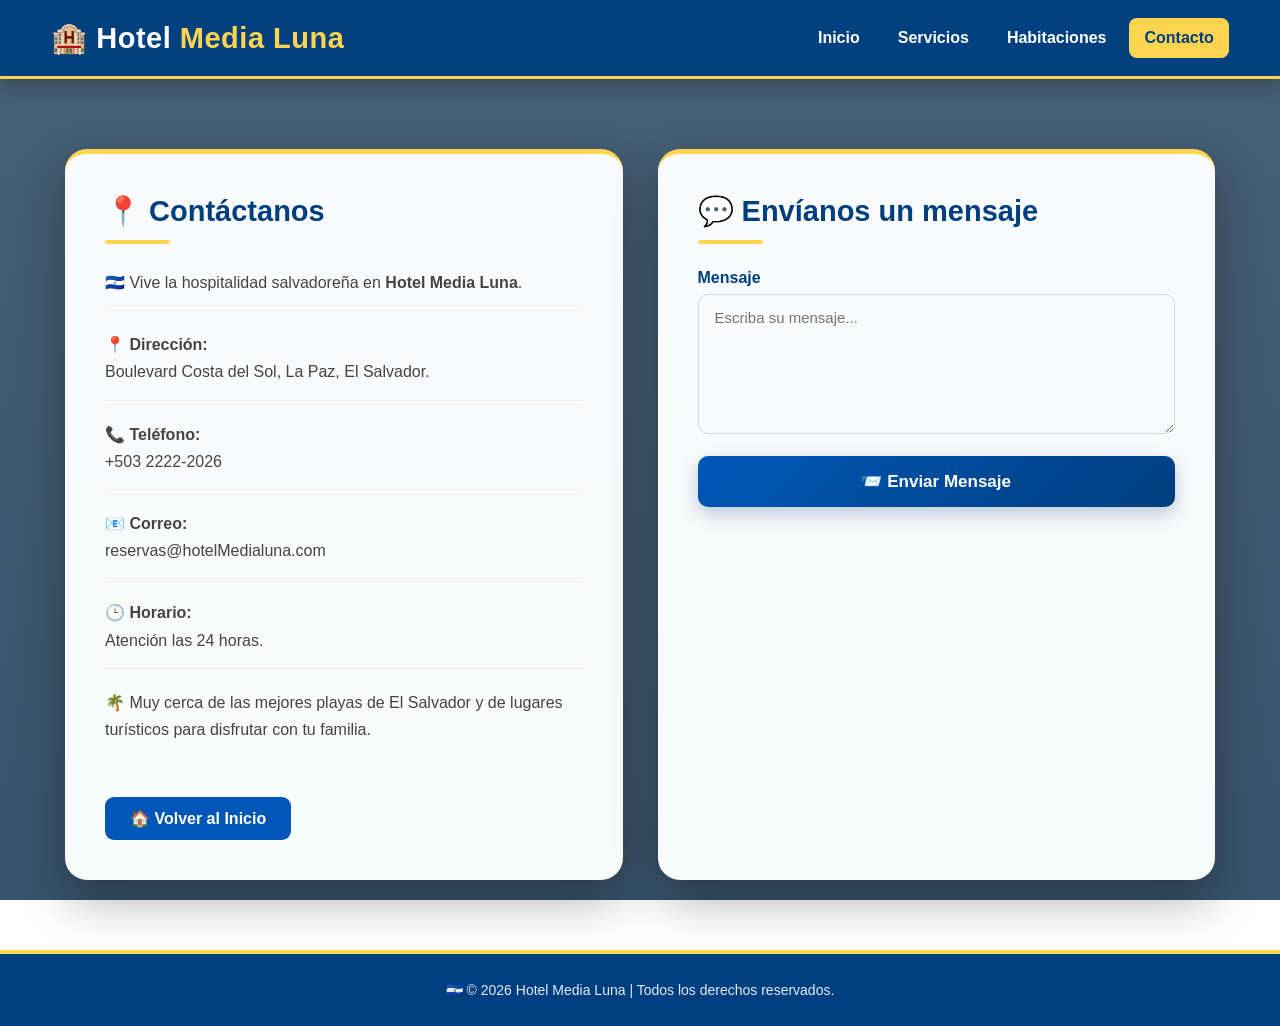
<file: contacto.html>
<!DOCTYPE html>
<html lang="es">

<head>

<meta charset="UTF-8">
<meta name="viewport" content="width=device-width, initial-scale=1.0">

<title>Contacto | Hotel Media Luna</title>

<style>


*{
    margin:0;
    padding:0;
    box-sizing:border-box;
    font-family:'Segoe UI',Arial,sans-serif;
}

html{
    scroll-behavior:smooth;
}

body{

    min-height:100vh;

    background:
    linear-gradient(
        rgba(0,35,65,.72),
        rgba(0,35,65,.78)
    ),

    url("https://images.unsplash.com/photo-1507525428034-b723cf961d3e?auto=format&fit=crop&w=1800&q=85");

    background-size:cover;
    background-position:center;
    background-attachment:fixed;

    color:#333;
}


header{

    background:rgba(0,63,127,.97);

    position:sticky;
    top:0;

    z-index:1000;

    box-shadow:
    0 5px 20px rgba(0,0,0,.25);

    border-bottom:3px solid #FFD54F;
}

nav{

    width:92%;
    max-width:1200px;

    margin:auto;

    display:flex;

    justify-content:space-between;
    align-items:center;

    padding:18px 0;
}


.logo{

    color:white;

    font-size:29px;

    font-weight:bold;

    letter-spacing:.5px;

    text-decoration:none;
}

.logo span{

    color:#FFD54F;
}


nav ul{

    display:flex;

    list-style:none;

    gap:8px;
}

nav ul li a{

    display:block;

    color:white;

    text-decoration:none;

    font-weight:600;

    padding:11px 15px;

    border-radius:8px;

    transition:.3s;
}

nav ul li a:hover{

    background:#FFD54F;

    color:#003F7F;

    transform:translateY(-2px);
}

nav ul li a.active{

    background:#FFD54F;

    color:#003F7F;
}

.contenedor{

    width:90%;

    max-width:1150px;

    margin:70px auto;

    display:grid;

    grid-template-columns:1fr 1fr;

    gap:35px;
}


.info,
.formulario{

    background:rgba(255,255,255,.97);

    border-radius:22px;

    padding:40px;

    box-shadow:
    0 20px 50px rgba(0,0,0,.30);

    border-top:5px solid #FFD54F;

    animation:aparecer .7s ease;
}


.info h2,
.formulario h2{

    color:#003F7F;

    font-size:29px;

    margin-bottom:25px;
}

.info h2::after,
.formulario h2::after{

    content:"";

    display:block;

    width:65px;

    height:4px;

    background:#FFD54F;

    margin-top:12px;

    border-radius:10px;
}


.info p{

    margin:20px 0;

    color:#444;

    font-size:16px;

    line-height:1.7;

    padding-bottom:14px;

    border-bottom:1px solid #eee;
}

.info p:last-of-type{

    border-bottom:none;
}

.formulario label{

    display:block;

    color:#003F7F;

    font-weight:bold;

    margin-top:8px;

    margin-bottom:7px;
}

input,
textarea{

    width:100%;

    padding:14px 16px;

    margin-bottom:18px;

    border-radius:10px;

    border:1px solid #d0d6dc;

    background:#f8fafc;

    font-size:15px;

    outline:none;

    transition:.3s;
}

input:focus,
textarea:focus{

    background:white;

    border-color:#0057B8;

    box-shadow:
    0 0 0 3px rgba(0,87,184,.12);
}

textarea{

    height:140px;

    resize:vertical;
}


button{

    width:100%;

    background:
    linear-gradient(
        135deg,
        #0057B8,
        #003F7F
    );

    color:white;

    border:none;

    padding:15px;

    border-radius:10px;

    font-size:17px;

    font-weight:bold;

    cursor:pointer;

    box-shadow:
    0 7px 18px rgba(0,63,127,.25);

    transition:.3s;
}

button:hover{

    background:
    linear-gradient(
        135deg,
        #FFD54F,
        #e4b72f
    );

    color:#003F7F;

    transform:translateY(-3px);
}

.inicio{

    display:inline-block;

    margin-top:20px;

    text-decoration:none;

    background:#0057B8;

    color:white;

    padding:12px 25px;

    border-radius:9px;

    font-weight:bold;

    transition:.3s;
}

.inicio:hover{

    background:#FFD54F;

    color:#003F7F;

    transform:translateY(-2px);
}

footer{

    background:#003F7F;

    color:white;

    text-align:center;

    padding:28px 20px;

    margin-top:40px;

    border-top:4px solid #FFD54F;
}

footer p{

    font-size:14px;

    opacity:.9;
}


@keyframes aparecer{

    from{

        opacity:0;

        transform:translateY(30px);
    }

    to{

        opacity:1;

        transform:translateY(0);
    }
}



@media(max-width:900px){

    .contenedor{

        grid-template-columns:1fr;

    }

    nav{

        flex-direction:column;

        gap:15px;
    }

    nav ul{

        flex-wrap:wrap;

        justify-content:center;
    }
}
 
@media(max-width:550px){

    .contenedor{

        width:92%;

        margin:40px auto;
    }

    .info,
    .formulario{

        padding:27px 22px;

        border-radius:17px;
    }

    .logo{

        font-size:24px;

        text-align:center;
    }

    nav ul{

        gap:3px;
    }

    nav ul li a{

        padding:8px 9px;

        font-size:13px;
    }

    .info h2,
    .formulario h2{

        font-size:24px;
    }
}

</style>

</head>


<body>


<header>

<nav>

<a href="index.html" class="logo">
🏨 Hotel <span>Media Luna</span>
</a>

<ul>

<li>
<a href="index.html">
Inicio
</a>
</li>

<li>
<a href="servicios.html">
Servicios
</a>
</li>

<li>
<a href="habitaciones.html">
Habitaciones
</a>
</li>

<li>
<a href="contacto.html" class="active">
Contacto
</a>
</li>

</ul>

</nav>

</header>



<div class="contenedor">


<!-- INFORMACIÓN -->

<div class="info">

<h2>📍 Contáctanos</h2>

<p>
🇸🇻 Vive la hospitalidad salvadoreña en
<strong>Hotel Media Luna</strong>.
</p>

<p>
📍 <strong>Dirección:</strong><br>
Boulevard Costa del Sol, La Paz, El Salvador.
</p>

<p>
📞 <strong>Teléfono:</strong><br>
+503 2222-2026
</p>

<p>
📧 <strong>Correo:</strong><br>
reservas@hotelMedialuna.com
</p>

<p>
🕒 <strong>Horario:</strong><br>
Atención las 24 horas.
</p>

<p>
🌴 Muy cerca de las mejores playas de El Salvador
y de lugares turísticos para disfrutar con tu familia.
</p>

<a class="inicio" href="index.html">
🏠 Volver al Inicio
</a>

</div>


<!-- FORMULARIO -->

<div class="formulario">

<h2>💬 Envíanos un mensaje</h2>

<form>

<label for="mensaje">
Mensaje
</label>

<textarea
id="mensaje"
placeholder="Escriba su mensaje..."
required></textarea>


<button type="submit">
📨 Enviar Mensaje
</button>

</form>

</div>

</div>


<footer>

<p>
🇸🇻 © 2026 Hotel Media Luna |
Todos los derechos reservados.
</p>

</footer>


</body>

</html>
</file>
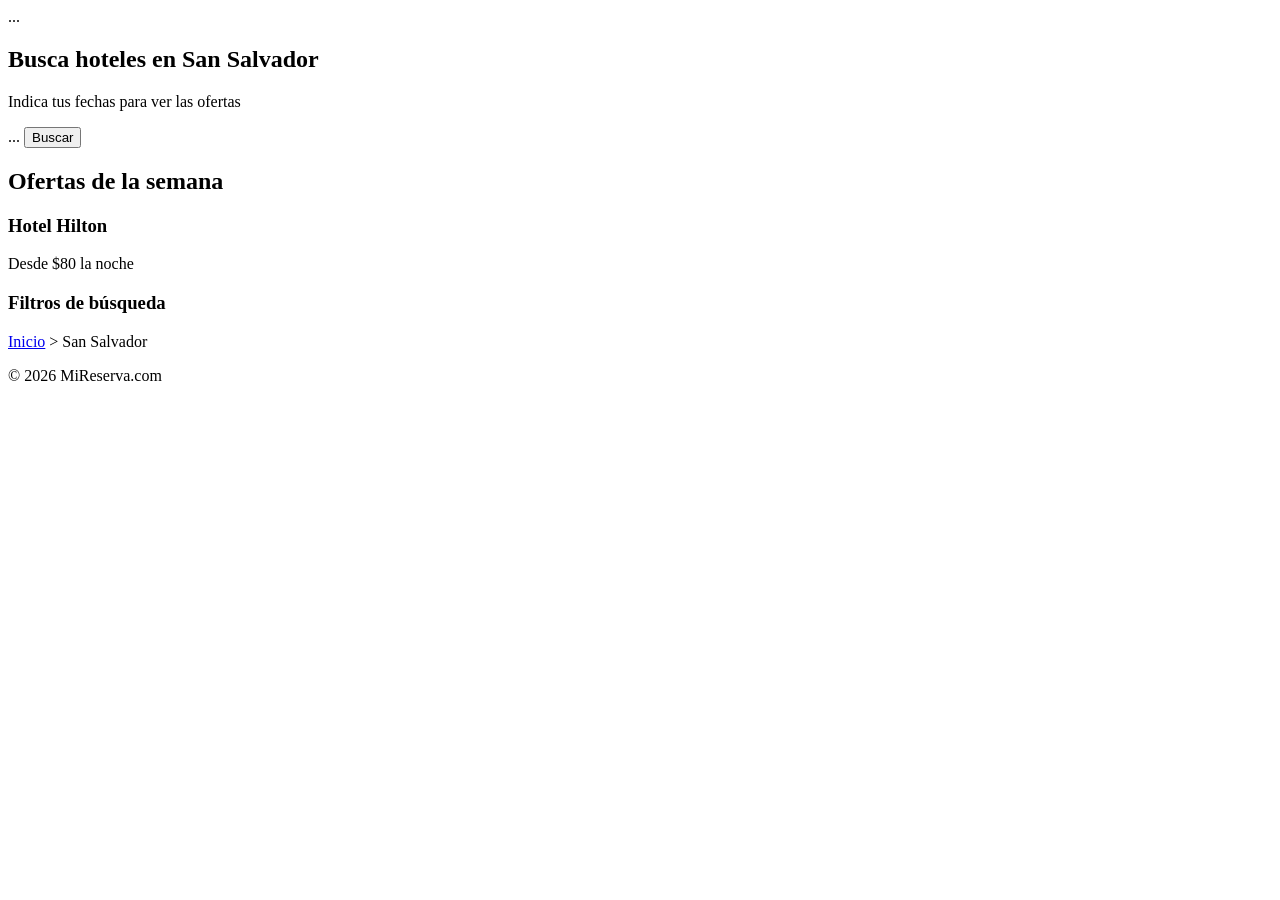
<file: Inicio.html>
<body>

    <header>  
        ...
    </header>

    <main> 
        
        <section class="hero"> 
            <div class="hero-text">
                <h2>Busca hoteles en San Salvador</h2>
                <p>Indica tus fechas para ver las ofertas</p>
            </div>
            <form class="search-box"> 
                ...
                <button type="submit" class="btn-buscar">Buscar</button>
            </form>
        </section>

        <section class="ofertas"> 
            <h2>Ofertas de la semana</h2>
            <article>
                <h3>Hotel Hilton</h3>
                <p>Desde $80 la noche</p>
            </article>
        </section>

    </main>

    <aside> 
        <h3>Filtros de búsqueda</h3>
    </aside>

    <div class="breadcrumb"> 
        <a href="Inicio.html">Inicio</a> > <span>San Salvador</span>
    </div>

    <footer>
        <p>&copy; 2026 MiReserva.com</p>
    </footer>

</body>
</file>
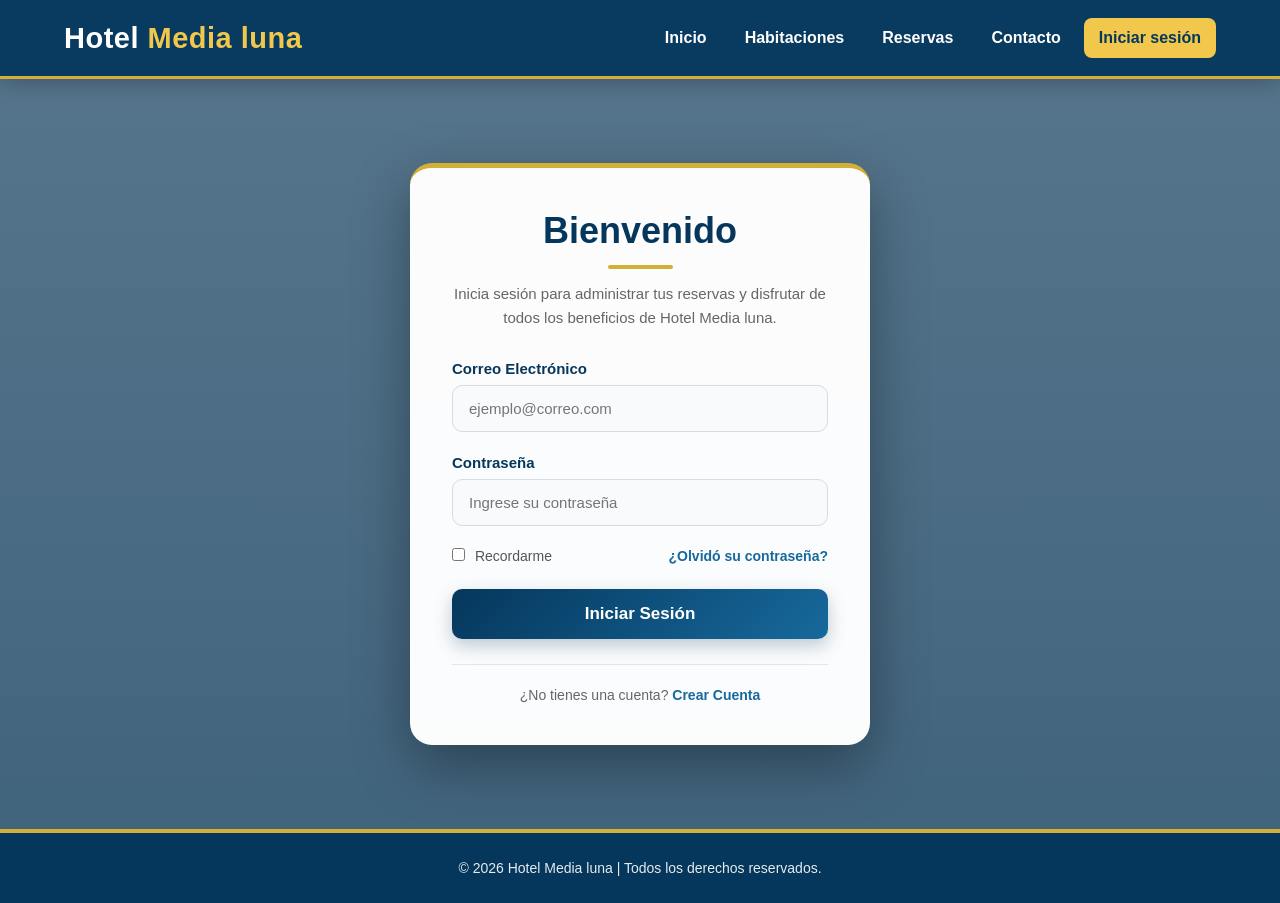
<file: login.html>
<!DOCTYPE html>
<html lang="es">

<head>

    <meta charset="UTF-8">
    <meta name="viewport" content="width=device-width, initial-scale=1.0">

    <title>Iniciar Sesión | Hotel Media luna</title>

    <style>


        * {
            margin: 0;
            padding: 0;
            box-sizing: border-box;
        }

        body {
            font-family: "Segoe UI", Arial, sans-serif;
            background: #f4f7fa;
            color: #333;
        }

        .container {
            width: 90%;
            max-width: 1200px;
            margin: auto;
        }


     

        header {
            background: rgba(5, 55, 92, 0.98);
            padding: 18px 0;

            box-shadow:
                0 5px 20px rgba(0, 0, 0, .22);

            border-bottom: 3px solid #d4af37;

            position: sticky;
            top: 0;

            z-index: 1000;
        }

        header .container {
            display: flex;
            justify-content: space-between;
            align-items: center;
        }


    
        .logo {
            color: white;
            text-decoration: none;

            font-size: 29px;
            font-weight: 700;

            letter-spacing: .5px;
        }

        .logo span {
            color: #f1c84b;
        }


        nav ul {
            display: flex;
            list-style: none;
            gap: 8px;
        }

        nav ul li a {
            display: block;

            color: white;

            text-decoration: none;

            padding: 11px 15px;

            border-radius: 8px;

            font-weight: 600;

            transition: .3s;
        }

        nav ul li a:hover {
            background: #f1c84b;
            color: #05375c;

            transform: translateY(-2px);
        }

        nav ul li a.active {
            background: #f1c84b;
            color: #05375c;
        }



        .login-page {

            min-height: calc(100vh - 150px);

            display: flex;

            justify-content: center;

            align-items: center;

            padding: 70px 20px;

            background:
                linear-gradient(
                    rgba(3, 49, 82, .65),
                    rgba(3, 49, 82, .75)
                ),
                url("https://i.pinimg.com/1200x/6e/16/db/6e16db2add718165828197650335205b.jpg");

            background-size: cover;

            background-position: center;

            background-attachment: fixed;
        }


        .login-card {

            width: 100%;

            max-width: 460px;

            background: rgba(255, 255, 255, .98);

            padding: 42px;

            border-radius: 22px;

            box-shadow:
                0 20px 55px rgba(0, 0, 0, .35);

            border-top: 5px solid #d4af37;

            animation: aparecer .7s ease;
        }


        .login-card h1 {

            text-align: center;

            color: #05375c;

            font-size: 36px;

            margin-bottom: 12px;
        }

        .login-card h1::after {

            content: "";

            display: block;

            width: 65px;

            height: 4px;

            background: #d4af37;

            margin: 13px auto;

            border-radius: 10px;
        }

        .login-card > p {

            text-align: center;

            color: #666;

            line-height: 1.6;

            font-size: 15px;

            margin-bottom: 30px;
        }



        .input-group {

            margin-bottom: 22px;
        }

        .input-group label {

            display: block;

            color: #05375c;

            font-weight: 700;

            margin-bottom: 8px;

            font-size: 15px;
        }

        .input-group input {

            width: 100%;

            padding: 14px 16px;

            border: 1px solid #d6dce2;

            border-radius: 10px;

            background: #f8fafc;

            font-size: 15px;

            outline: none;

            transition: .3s;
        }

        .input-group input:focus {

            background: white;

            border-color: #17699c;

            box-shadow:
                0 0 0 3px rgba(23, 105, 156, .12);
        }


        .remember {

            display: flex;

            justify-content: space-between;

            align-items: center;

            margin: 5px 0 25px;

            font-size: 14px;
        }

        .remember label {

            color: #555;

            cursor: pointer;
        }

        .remember input {

            margin-right: 6px;

            accent-color: #05375c;
        }

        .remember a {

            color: #17699c;

            text-decoration: none;

            font-weight: 600;
        }

        .remember a:hover {

            color: #d09f20;

            text-decoration: underline;
        }

        .btn {

            width: 100%;

            padding: 15px;

            border: none;

            border-radius: 10px;

            background:
                linear-gradient(
                    135deg,
                    #05375c,
                    #17699c
                );

            color: white;

            font-size: 17px;

            font-weight: 700;

            cursor: pointer;

            box-shadow:
                0 7px 18px rgba(5, 55, 92, .25);

            transition: .3s;
        }

        .btn:hover {

            background:
                linear-gradient(
                    135deg,
                    #d4af37,
                    #b68a18
                );

            transform: translateY(-3px);

            box-shadow:
                0 10px 25px rgba(180, 138, 24, .3);
        }


        .register {

            text-align: center;

            margin-top: 25px;

            padding-top: 22px;

            border-top: 1px solid #e5e5e5;
        }

        .register p {

            color: #666;

            font-size: 14px;
        }

        .register a {

            color: #17699c;

            text-decoration: none;

            font-weight: 700;
        }

        .register a:hover {

            color: #d09f20;

            text-decoration: underline;
        }


        footer {

            background: #05375c;

            color: white;

            text-align: center;

            padding: 27px 0;

            border-top: 4px solid #d4af37;
        }

        footer p {

            font-size: 14px;

            opacity: .9;
        }



        @keyframes aparecer {

            from {

                opacity: 0;

                transform: translateY(30px);
            }

            to {

                opacity: 1;

                transform: translateY(0);
            }

        }


        /* =========================
           RESPONSIVE
        ========================== */

        @media (max-width: 850px) {

            header .container {

                flex-direction: column;

                gap: 15px;
            }

            nav ul {

                flex-wrap: wrap;

                justify-content: center;
            }

        }

        @media (max-width: 500px) {

            .login-page {

                padding: 45px 15px;
            }

            .login-card {

                padding: 30px 22px;

                border-radius: 17px;
            }

            .login-card h1 {

                font-size: 30px;
            }

            .logo {

                font-size: 24px;
            }

            nav ul {

                gap: 3px;
            }

            nav ul li a {

                padding: 8px 9px;

                font-size: 13px;
            }

            .remember {

                flex-direction: column;

                gap: 12px;

                align-items: flex-start;
            }

        }

    </style>

</head>


<body>


    <header>

        <div class="container">

            <a href="index.html" class="logo">
                Hotel <span>Media luna</span>
            </a>


            <nav>

                <ul>

                    <li>
                        <a href="index.html">
                            Inicio
                        </a>
                    </li>

                    <li>
                        <a href="habitaciones.html">
                            Habitaciones
                        </a>
                    </li>

                    <li>
                        <a href="reservas.html">
                            Reservas
                        </a>
                    </li>

                    <li>
                        <a href="contacto.html">
                            Contacto
                        </a>
                    </li>

                    <li>
                        <a href="login.html" class="active">
                            Iniciar sesión
                        </a>
                    </li>

                </ul>

            </nav>

        </div>

    </header>


    <main class="login-page">

        <section class="login-container">

            <div class="login-card">

                <h1>Bienvenido</h1>

                <p>
                    Inicia sesión para administrar tus reservas y disfrutar
                    de todos los beneficios de Hotel Media luna.
                </p>



                <form id="loginForm">


                    <!-- CORREO -->

                    <div class="input-group">

                        <label for="correo">
                            Correo Electrónico
                        </label>

                        <input
                            type="email"
                            id="correo"
                            name="correo"
                            placeholder="ejemplo@correo.com"
                            required>

                    </div>


                    <!-- CONTRASEÑA -->

                    <div class="input-group">

                        <label for="password">
                            Contraseña
                        </label>

                        <input
                            type="password"
                            id="password"
                            name="password"
                            placeholder="Ingrese su contraseña"
                            minlength="8"
                            required>

                    </div>


                    <!-- RECORDAR -->

                    <div class="remember">

                        <label>

                            <input
                                type="checkbox"
                                id="recordarme">

                            Recordarme

                        </label>


                        <a href="#">
                            ¿Olvidó su contraseña?
                        </a>

                    </div>


                    <!-- BOTÓN -->

                    <button
                        type="submit"
                        class="btn">

                        Iniciar Sesión

                    </button>


                </form>


                <div class="register">

                    <p>

                        ¿No tienes una cuenta?

                        <a href="inicio.html">
                            Crear Cuenta
                        </a>

                    </p>

                </div>


            </div>

        </section>

    </main>


    <footer>

        <div class="container">

            <p>
                © 2026 Hotel Media luna |
                Todos los derechos reservados.
            </p>

        </div>

    </footer>


    <script>

        document
            .getElementById("loginForm")
            .addEventListener("submit", function(event) {

                // Evita que el formulario recargue la página
                event.preventDefault();

                // Redirige directamente a index.html
                window.location.href = "index.html";

            });

    </script>


</body>

</html>
</file>
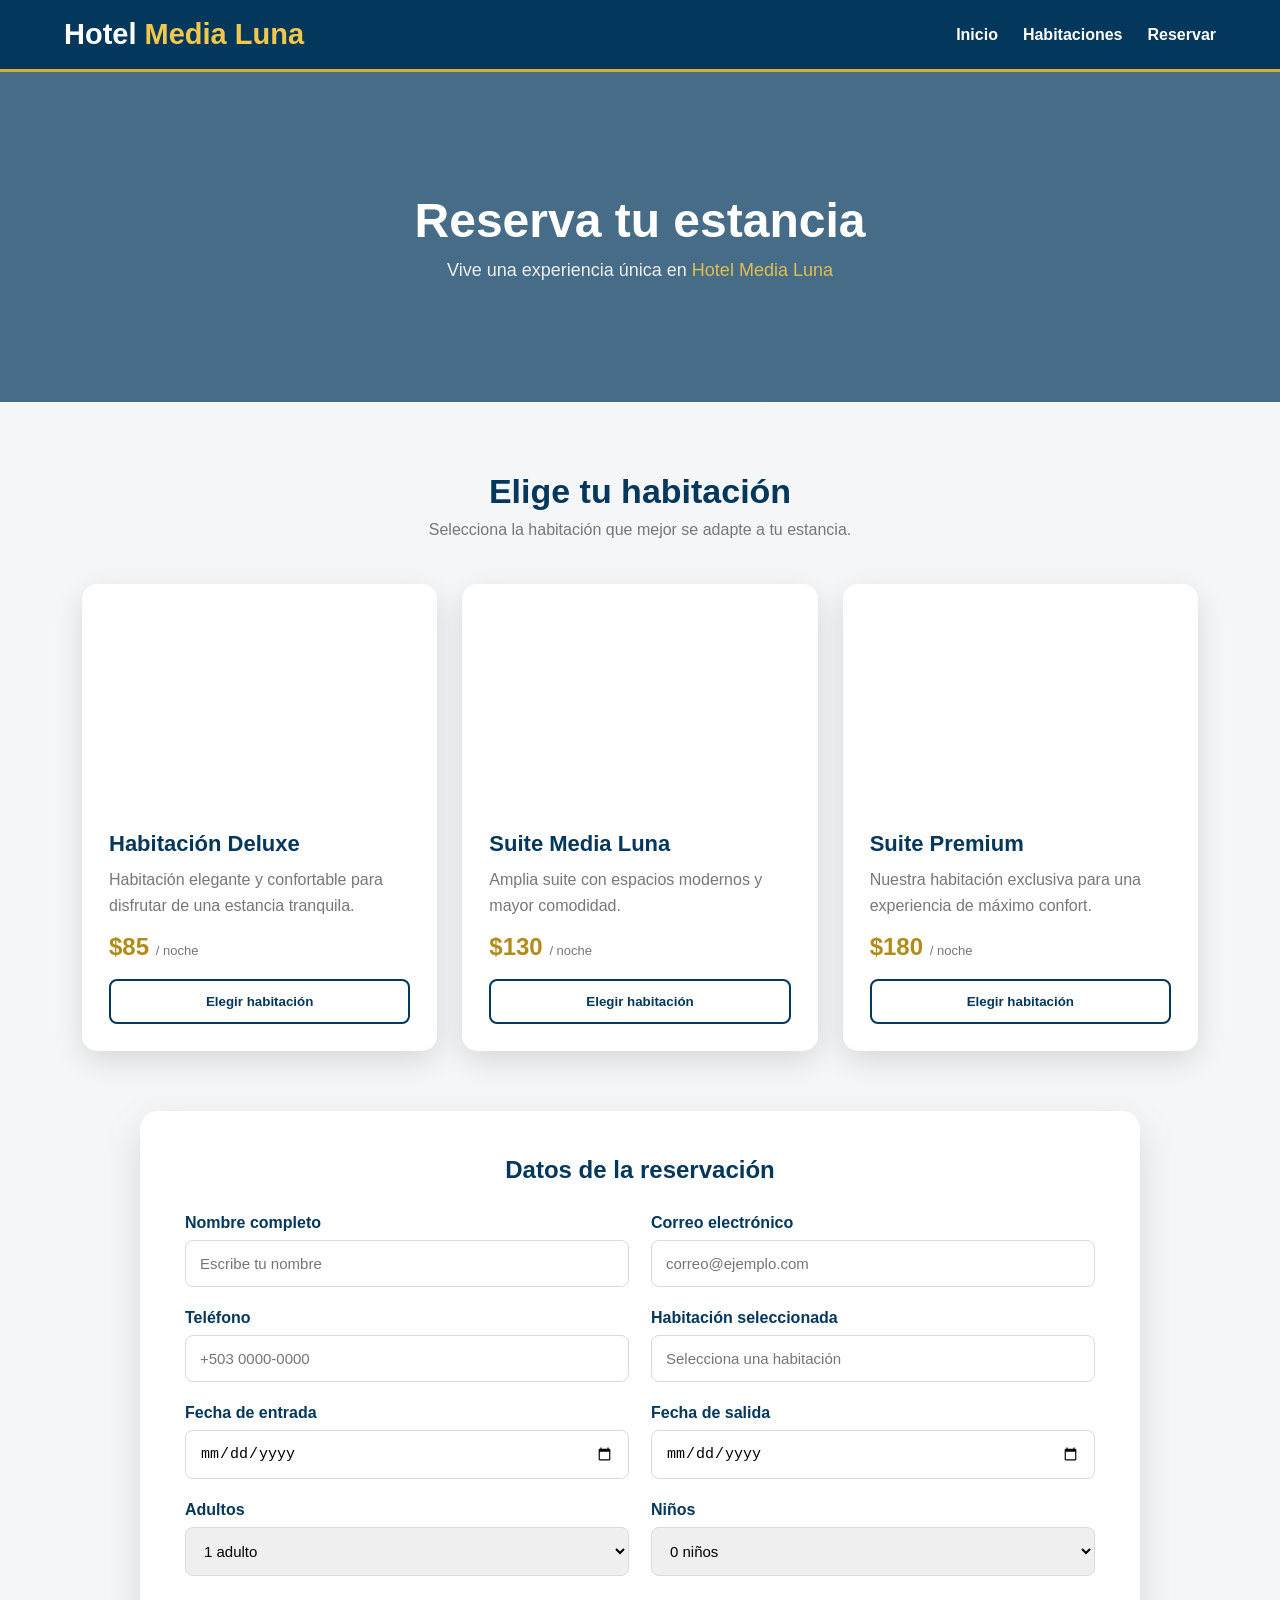
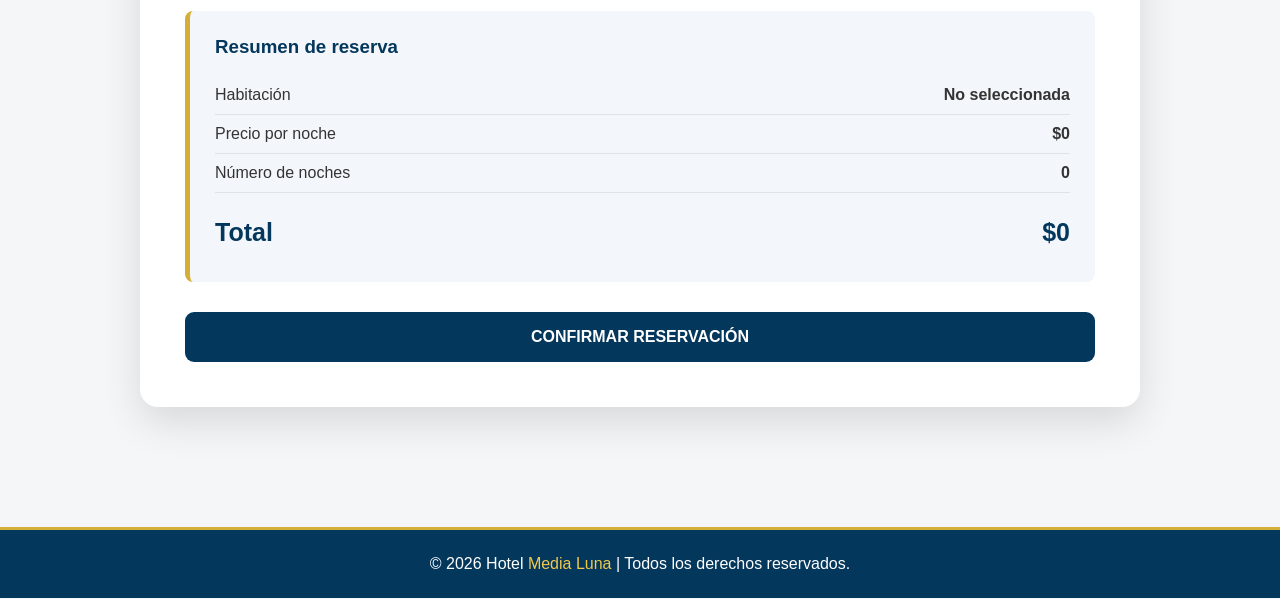
<file: reservas.html>
<!DOCTYPE html>
<html lang="es">

<head>

    <meta charset="UTF-8">
    <meta name="viewport" content="width=device-width, initial-scale=1.0">

    <title>Reservas | Hotel Media Luna</title>

    <style>

        * {
            margin: 0;
            padding: 0;
            box-sizing: border-box;
        }

        body {
            font-family: "Segoe UI", Arial, sans-serif;
            background: #f4f6f8;
            color: #333;
        }


        header {
            background: #04375c;
            padding: 18px 0;
            border-bottom: 3px solid #d4af37;
        }

        .container {
            width: 90%;
            max-width: 1200px;
            margin: auto;
        }

        header .container {
            display: flex;
            justify-content: space-between;
            align-items: center;
        }

        .logo {
            color: white;
            text-decoration: none;
            font-size: 29px;
            font-weight: bold;
        }

        .logo span {
            color: #f1c84b;
        }

        nav {
            display: flex;
            gap: 25px;
        }

        nav a {
            color: white;
            text-decoration: none;
            font-weight: 600;
            transition: .3s;
        }

        nav a:hover {
            color: #f1c84b;
        }

    

        .hero {
            min-height: 330px;

            background:
                linear-gradient(
                    rgba(3,55,92,.72),
                    rgba(3,55,92,.72)
                ),
                url("https://i.pinimg.com/1200x/8f/4a/a3/8f4aa3c9576806b3fcb98a993d9ff76b.jpg");

            background-size: cover;
            background-position: center;

            display: flex;
            align-items: center;
            justify-content: center;

            text-align: center;
            color: white;
        }

        .hero-content h1 {
            font-size: 48px;
            margin-bottom: 12px;
        }

        .hero-content p {
            font-size: 18px;
            opacity: .9;
        }

        .gold {
            color: #f1c84b;
        }


        main {
            padding: 70px 20px;
        }

        .reservation-container {
            width: 90%;
            max-width: 1200px;
            margin: auto;
        }

        .title {
            text-align: center;
            margin-bottom: 45px;
        }

        .title h2 {
            color: #04375c;
            font-size: 34px;
            margin-bottom: 10px;
        }

        .title p {
            color: #777;
        }


        .rooms {
            display: grid;
            grid-template-columns: repeat(3, 1fr);
            gap: 25px;
            margin-bottom: 60px;
        }

        .room {
            background: white;
            border-radius: 15px;
            overflow: hidden;

            box-shadow:
                0 10px 30px rgba(0,0,0,.12);

            border: 2px solid transparent;
            transition: .3s;
        }

        .room:hover {
            transform: translateY(-6px);
        }

        .room.selected {
            border: 2px solid #d4af37;

            box-shadow:
                0 12px 35px rgba(212,175,55,.35);
        }

        .room-image {
            height: 220px;
            background-size: cover;
            background-position: center;
        }

        .deluxe {
            background-image:
                url("https://images.unsplash.com/photo-1611892440504-42a792e24d32");
        }

        .suite {
            background-image:
                url("https://i.pinimg.com/736x/6c/24/d9/6c24d9f4ea1803a0aca5d3eb239a943b.jpg");
        }

        .premium {
            background-image:
                url("https://i.pinimg.com/736x/12/47/b0/1247b0e2bbb19f9de5b3b4f9595cf97a.jpg");
        }

        .room-info {
            padding: 25px;
        }

        .room-info h3 {
            color: #04375c;
            font-size: 22px;
            margin-bottom: 10px;
        }

        .room-info p {
            color: #777;
            line-height: 1.6;
            margin-bottom: 15px;
        }

        .price {
            color: #b18c18;
            font-size: 24px;
            font-weight: bold;
        }

        .price small {
            color: #777;
            font-size: 13px;
            font-weight: normal;
        }

        .select-btn {
            width: 100%;
            margin-top: 18px;

            padding: 13px;

            border: 2px solid #04375c;
            border-radius: 8px;

            background: white;
            color: #04375c;

            font-weight: bold;
            cursor: pointer;

            transition: .3s;
        }

        .select-btn:hover,
        .room.selected .select-btn {
            background: #04375c;
            color: white;
        }


        .booking-box {
            background: white;
            padding: 45px;
            border-radius: 18px;

            box-shadow:
                0 15px 40px rgba(0,0,0,.12);

            max-width: 1000px;
            margin: auto;
        }

        .booking-box h2 {
            color: #04375c;
            margin-bottom: 30px;
            text-align: center;
        }

        .form-grid {
            display: grid;
            grid-template-columns: repeat(2, 1fr);
            gap: 22px;
        }

        .form-group {
            display: flex;
            flex-direction: column;
        }

        label {
            font-weight: bold;
            color: #04375c;
            margin-bottom: 8px;
        }

        input,
        select {
            padding: 14px;

            border: 1px solid #d5dce1;
            border-radius: 8px;

            font-size: 15px;
            outline: none;
        }

        input:focus,
        select:focus {
            border-color: #d4af37;

            box-shadow:
                0 0 0 2px rgba(212,175,55,.15);
        }


        .summary {
            margin-top: 35px;

            background: #f3f7fb;

            border-left: 5px solid #d4af37;

            padding: 25px;
            border-radius: 8px;
        }

        .summary h3 {
            color: #04375c;
            margin-bottom: 18px;
        }

        .summary-row {
            display: flex;
            justify-content: space-between;

            padding: 10px 0;

            border-bottom: 1px solid #dce4ea;
        }

        .summary-row:last-child {
            border-bottom: none;
        }

        .total {
            margin-top: 15px;

            font-size: 25px;
            font-weight: bold;

            color: #04375c;
        }


        .reserve-button {
            width: 100%;

            margin-top: 30px;
            padding: 16px;

            border: none;
            border-radius: 9px;

            background: #04375c;
            color: white;

            font-size: 16px;
            font-weight: bold;

            cursor: pointer;
            transition: .3s;
        }

        .reserve-button:hover {
            background: #12649a;
            transform: translateY(-2px);
        }


        footer {
            background: #04375c;
            color: white;

            text-align: center;

            padding: 25px;

            border-top: 3px solid #d4af37;
            margin-top: 50px;
        }

        footer span {
            color: #f1c84b;
        }



        @media (max-width: 900px) {

            .rooms {
                grid-template-columns: 1fr;
            }

            .form-grid {
                grid-template-columns: 1fr;
            }

        }

        @media (max-width: 600px) {

            header .container {
                flex-direction: column;
                gap: 15px;
            }

            nav {
                gap: 12px;
                font-size: 14px;
            }

            .hero-content h1 {
                font-size: 35px;
            }

            .booking-box {
                padding: 25px 20px;
            }

        }

    </style>

</head>


<body>


    <!-- HEADER -->

    <header>

        <div class="container">

            <a href="index.html" class="logo">
                Hotel <span>Media Luna</span>
            </a>

            <nav>

                <a href="index.html">
                    Inicio
                </a>

                <a href="habitaciones.html">
                    Habitaciones
                </a>

                <a href="reservas.html">
                    Reservar
                </a>

            </nav>

        </div>

    </header>


    <!-- HERO -->

    <section class="hero">

        <div class="hero-content">

            <h1>
                Reserva tu estancia
            </h1>

            <p>
                Vive una experiencia única en
                <span class="gold">
                    Hotel Media Luna
                </span>
            </p>

        </div>

    </section>


    <!-- RESERVA -->

    <main>

        <div class="reservation-container">


            <div class="title">

                <h2>
                    Elige tu habitación
                </h2>

                <p>
                    Selecciona la habitación que mejor se adapte
                    a tu estancia.
                </p>

            </div>


            <!-- HABITACIONES -->

            <div class="rooms">


                <!-- DELUXE -->

                <div class="room" id="roomDeluxe">

                    <div class="room-image deluxe"></div>

                    <div class="room-info">

                        <h3>
                            Habitación Deluxe
                        </h3>

                        <p>
                            Habitación elegante y confortable
                            para disfrutar de una estancia tranquila.
                        </p>

                        <div class="price">
                            $85
                            <small>/ noche</small>
                        </div>

                        <button
                            type="button"
                            class="select-btn"
                            onclick="seleccionarHabitacion(
                                'Habitación Deluxe',
                                85,
                                'roomDeluxe'
                            )">

                            Elegir habitación

                        </button>

                    </div>

                </div>


                <!-- SUITE -->

                <div class="room" id="roomSuite">

                    <div class="room-image suite"></div>

                    <div class="room-info">

                        <h3>
                            Suite Media Luna
                        </h3>

                        <p>
                            Amplia suite con espacios modernos
                            y mayor comodidad.
                        </p>

                        <div class="price">
                            $130
                            <small>/ noche</small>
                        </div>

                        <button
                            type="button"
                            class="select-btn"
                            onclick="seleccionarHabitacion(
                                'Suite Media Luna',
                                130,
                                'roomSuite'
                            )">

                            Elegir habitación

                        </button>

                    </div>

                </div>


                <!-- PREMIUM -->

                <div class="room" id="roomPremium">

                    <div class="room-image premium"></div>

                    <div class="room-info">

                        <h3>
                            Suite Premium
                        </h3>

                        <p>
                            Nuestra habitación exclusiva para
                            una experiencia de máximo confort.
                        </p>

                        <div class="price">
                            $180
                            <small>/ noche</small>
                        </div>

                        <button
                            type="button"
                            class="select-btn"
                            onclick="seleccionarHabitacion(
                                'Suite Premium',
                                180,
                                'roomPremium'
                            )">

                            Elegir habitación

                        </button>

                    </div>

                </div>

            </div>


            <!-- FORMULARIO -->

            <div class="booking-box">

                <h2>
                    Datos de la reservación
                </h2>


                <form id="reservationForm">


                    <div class="form-grid">


                        <div class="form-group">

                            <label>
                                Nombre completo
                            </label>

                            <input
                                type="text"
                                id="nombre"
                                placeholder="Escribe tu nombre"
                                required
                            >

                        </div>


                        <div class="form-group">

                            <label>
                                Correo electrónico
                            </label>

                            <input
                                type="email"
                                id="correo"
                                placeholder="correo@ejemplo.com"
                                required
                            >

                        </div>


                        <div class="form-group">

                            <label>
                                Teléfono
                            </label>

                            <input
                                type="tel"
                                id="telefono"
                                placeholder="+503 0000-0000"
                                required
                            >

                        </div>


                        <div class="form-group">

                            <label>
                                Habitación seleccionada
                            </label>

                            <input
                                type="text"
                                id="habitacion"
                                placeholder="Selecciona una habitación"
                                readonly
                                required
                            >

                        </div>


                        <div class="form-group">

                            <label>
                                Fecha de entrada
                            </label>

                            <input
                                type="date"
                                id="entrada"
                                required
                            >

                        </div>


                        <div class="form-group">

                            <label>
                                Fecha de salida
                            </label>

                            <input
                                type="date"
                                id="salida"
                                required
                            >

                        </div>


                        <div class="form-group">

                            <label>
                                Adultos
                            </label>

                            <select id="adultos">

                                <option value="1">
                                    1 adulto
                                </option>

                                <option value="2">
                                    2 adultos
                                </option>

                                <option value="3">
                                    3 adultos
                                </option>

                                <option value="4">
                                    4 adultos
                                </option>

                            </select>

                        </div>


                        <div class="form-group">

                            <label>
                                Niños
                            </label>

                            <select id="ninos">

                                <option value="0">
                                    0 niños
                                </option>

                                <option value="1">
                                    1 niño
                                </option>

                                <option value="2">
                                    2 niños
                                </option>

                                <option value="3">
                                    3 niños
                                </option>

                            </select>

                        </div>

                    </div>


                    <!-- RESUMEN -->

                    <div class="summary">

                        <h3>
                            Resumen de reserva
                        </h3>

                        <div class="summary-row">

                            <span>
                                Habitación
                            </span>

                            <strong id="resumenHabitacion">
                                No seleccionada
                            </strong>

                        </div>


                        <div class="summary-row">

                            <span>
                                Precio por noche
                            </span>

                            <strong id="precio">
                                $0
                            </strong>

                        </div>


                        <div class="summary-row">

                            <span>
                                Número de noches
                            </span>

                            <strong id="noches">
                                0
                            </strong>

                        </div>


                        <div class="summary-row total">

                            <span>
                                Total
                            </span>

                            <strong id="total">
                                $0
                            </strong>

                        </div>

                    </div>


                    <button
                        type="submit"
                        class="reserve-button">

                        CONFIRMAR RESERVACIÓN

                    </button>


                </form>

            </div>

        </div>

    </main>


    <!-- FOOTER -->

    <footer>

        <p>
            © 2026 Hotel
            <span>Media Luna</span>
            | Todos los derechos reservados.
        </p>

    </footer>


    <script>

        let precioHabitacion = 0;



        function seleccionarHabitacion(
            nombre,
            precio,
            id
        ) {

            document
                .querySelectorAll(".room")
                .forEach(room => {

                    room.classList.remove("selected");

                });


            document
                .getElementById(id)
                .classList.add("selected");


            document
                .getElementById("habitacion")
                .value = nombre;


            document
                .getElementById("resumenHabitacion")
                .textContent = nombre;


            document
                .getElementById("precio")
                .textContent = "$" + precio;


            precioHabitacion = precio;


            calcularTotal();


            document
                .getElementById("reservationForm")
                .scrollIntoView({
                    behavior: "smooth",
                    block: "start"
                });

        }




        function calcularTotal() {

            const entrada =
                document.getElementById("entrada").value;

            const salida =
                document.getElementById("salida").value;


            if (!entrada || !salida) {

                document.getElementById("noches")
                    .textContent = "0";

                document.getElementById("total")
                    .textContent = "$0";

                return;
            }


            const fechaEntrada =
                new Date(entrada);

            const fechaSalida =
                new Date(salida);


            const diferencia =
                fechaSalida - fechaEntrada;


            const cantidadNoches =
                Math.ceil(
                    diferencia /
                    (1000 * 60 * 60 * 24)
                );


            if (cantidadNoches <= 0) {

                document.getElementById("noches")
                    .textContent = "0";

                document.getElementById("total")
                    .textContent = "$0";

                return;
            }


            const total =
                cantidadNoches *
                precioHabitacion;


            document.getElementById("noches")
                .textContent = cantidadNoches;


            document.getElementById("total")
                .textContent =
                "$" + total.toFixed(2);

        }


        document
            .getElementById("entrada")
            .addEventListener(
                "change",
                calcularTotal
            );


        document
            .getElementById("salida")
            .addEventListener(
                "change",
                calcularTotal
            );



        document
            .getElementById("reservationForm")
            .addEventListener(
                "submit",
                function(event) {

                    event.preventDefault();


                    if (precioHabitacion === 0) {

                        alert(
                            "Por favor selecciona una habitación."
                        );

                        return;
                    }


                    const entrada =
                        document.getElementById(
                            "entrada"
                        ).value;

                    const salida =
                        document.getElementById(
                            "salida"
                        ).value;


                    if (
                        new Date(salida)
                        <=
                        new Date(entrada)
                    ) {

                        alert(
                            "La fecha de salida debe ser posterior a la fecha de entrada."
                        );

                        return;
                    }


                    const nombre =
                        document.getElementById(
                            "nombre"
                        ).value;


                    /*
                       MENSAJE DE CONFIRMACIÓN
                    */

                    alert(
                        "¡Reservación realizada correctamente!\n\n" +
                        "Cliente: " + nombre + "\n" +
                        "Habitación: " +
                        document.getElementById("habitacion").value +
                        "\n\n" +
                        "Hotel Media Luna agradece tu preferencia."
                    );


                    /*
                       REGRESAR AL INICIO
                    */

                    window.location.href =
                        "index.html";

                }
            );

    </script>


</body>

</html>
</file>
